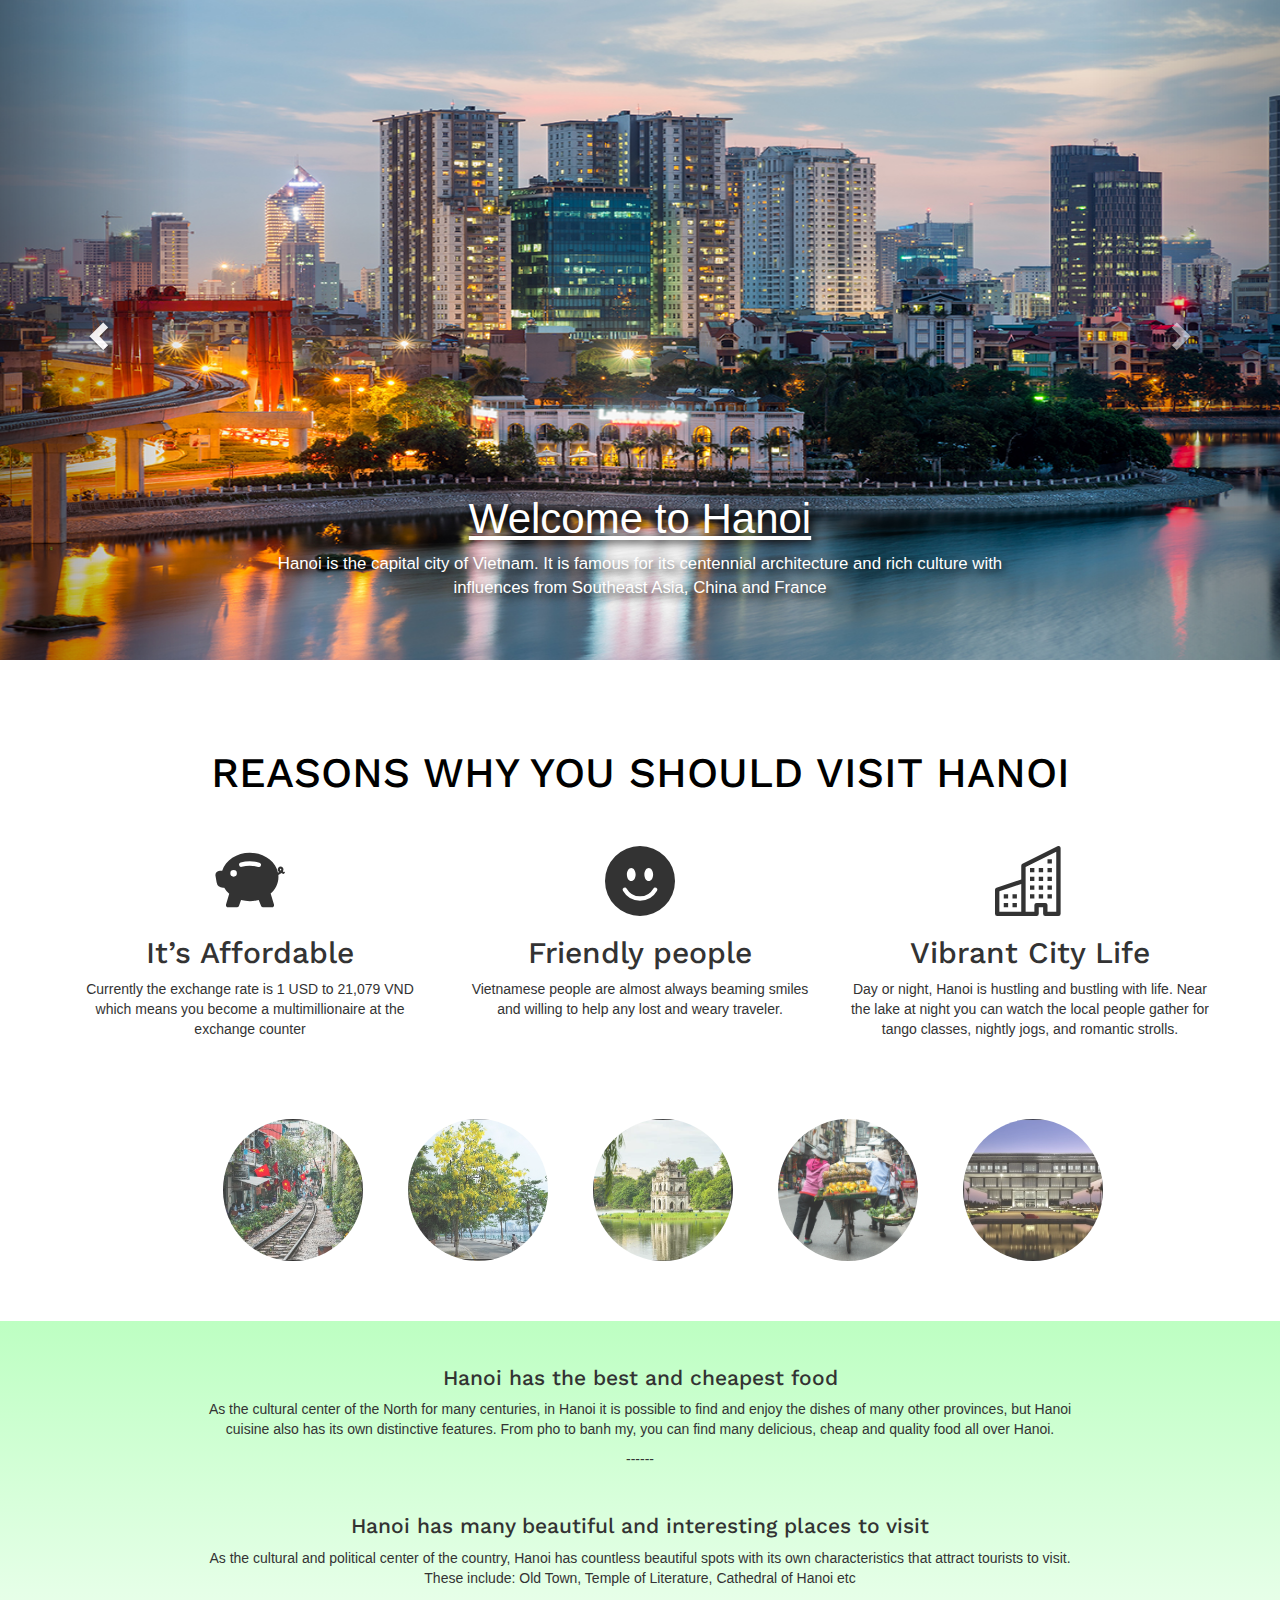
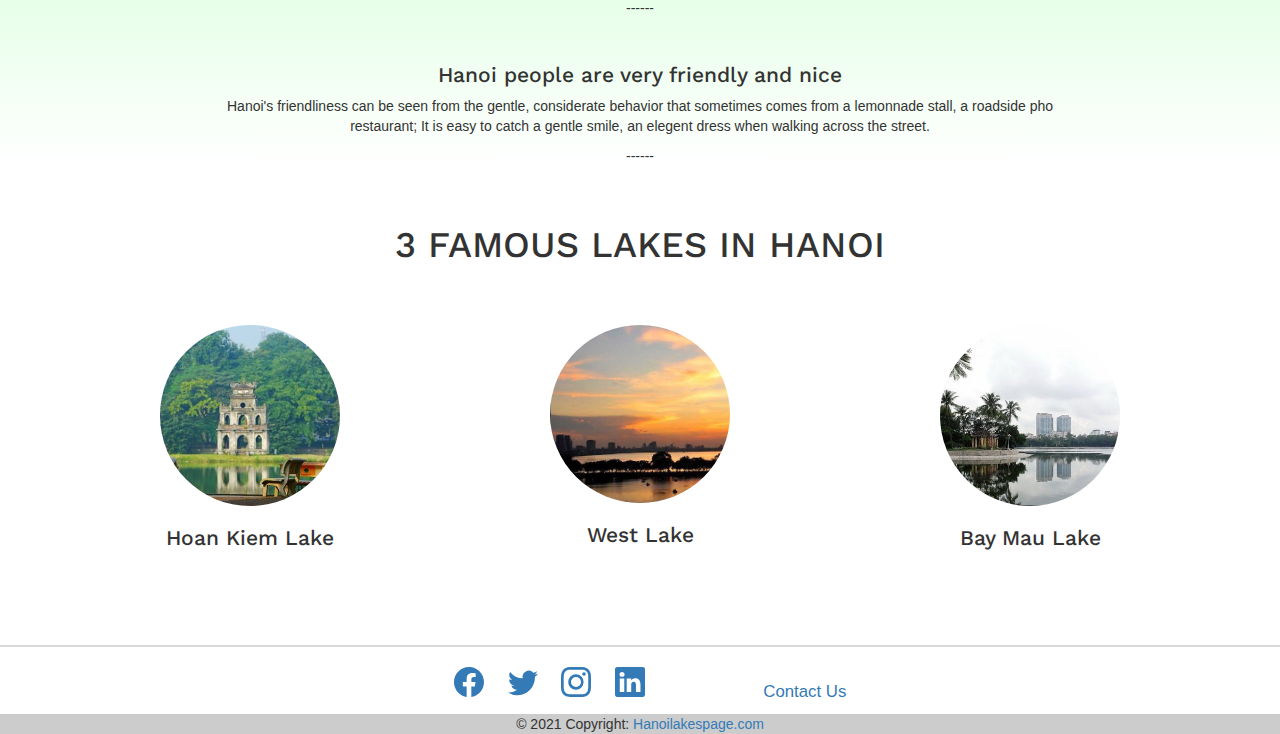
<file: view/index.html>
<!DOCTYPE html>
<html>
<head>
	<title>Hanoi Lakes page</title>
	<meta charset="utf-8">
	<meta name="viewport" content="width=device-width, initial-scale=1">
	<script src="https://ajax.googleapis.com/ajax/libs/jquery/2.1.1/jquery.min.js"></script>
	<!-- Latest compiled and minified CSS -->
	<link rel="stylesheet" href="https://maxcdn.bootstrapcdn.com/bootstrap/3.3.7/css/bootstrap.min.css" integrity="sha384-BVYiiSIFeK1dGmJRAkycuHAHRg32OmUcww7on3RYdg4Va+PmSTsz/K68vbdEjh4u" crossorigin="anonymous">

	<!-- Latest compiled and minified JavaScript -->
	<script src="https://maxcdn.bootstrapcdn.com/bootstrap/3.3.7/js/bootstrap.min.js" integrity="sha384-Tc5IQib027qvyjSMfHjOMaLkfuWVxZxUPnCJA7l2mCWNIpG9mGCD8wGNIcPD7Txa" crossorigin="anonymous"></script>

	<link rel="stylesheet" href="../css/index.css">
	<!-- Global site tag (gtag.js) - Google Analytics -->
	    <script async src="https://www.googletagmanager.com/gtag/js?id=G-5K7SFEPRWM"></script>
	    <script>
	      window.dataLayer = window.dataLayer || [];
	      function gtag(){dataLayer.push(arguments);}
	      gtag('js', new Date());

	      gtag('config', 'G-5K7SFEPRWM');
	    </script>

</head>
<body>

<!-- ------------- slide ------------------------>
	<div id="slide">
	    <div class="carousel slide" data-ride="carousel" id="carousel">
	        <div class="carousel-inner">
	            <div class="item active">
	                <img src="../img/index/banner1.jpg" alt="banner image">
	                <div class="carousel-caption d-none d-md-block">
	                    <h5 style="font-size: 300%; text-decoration: underline; text-shadow: 2px 2px 8px #000000;">Welcome to Hanoi</h5>
	                    <p class="slide-p">Hanoi is the capital city of Vietnam. It is famous for its centennial architecture and rich culture with influences from Southeast Asia, China and France</p>
	                 </div>
	            </div>
	            <div class="item">
	                <img src="../img/index/banner2.jpg" alt="banner image">
	                <div class="carousel-caption d-none d-md-block">
	                    <p class="slide-p">Hanoi has an area of 3,358.6 km2 and a population of 8.05 million (2019), Hanoi is the largest city in Vietnam, and also the second most populous city and has a high population density</p>
	                 </div>
	            </div>
	            <div class="item">
	                <img src="../img/index/banner3.jpg" alt="banner image">
	                <div class="carousel-caption d-none d-md-block">
	                    <p class="slide-p">As the capital, Hanoi is home to many important cultural, entertainment and sports sites of the country, and is also the place chosen to hold many political and sports events both domestic and international</p>
	                 </div>
	            </div>
	        </div>
	        <a class="carousel-control left" href="#carousel" data-slide="prev">
	            <span class="glyphicon glyphicon-chevron-left"></span>
	        </a>
	        <a class="carousel-control right" href="#carousel" data-slide="next">
	            <span class="glyphicon glyphicon-chevron-right"></span>
	        </a>
	    </div>
	</div>

<!-- ------------- section 1 ------------------------>
	<div>
		<h1 id="section1-h1">REASONS WHY YOU SHOULD VISIT HANOI</h1>
	</div>
	<div class="container" id="section1">
		<div class="row">
			<div class="col-lg-4">
				<div class="section1-p">
					<svg class="section1-svg" xmlns="http://www.w3.org/2000/svg" fill="currentColor" class="bi bi-piggy-bank-fill" viewBox="0 0 16 16">
					  <path fill-rule="evenodd" d="M7.964 1.527c-2.977 0-5.571 1.704-6.32 4.125h-.55A1 1 0 0 0 .11 6.824l.254 1.46a1.5 1.5 0 0 0 1.478 1.243h.263c.3.513.688.978 1.145 1.382l-.729 2.477a.5.5 0 0 0 .48.641h2a.5.5 0 0 0 .471-.332l.482-1.351c.635.173 1.31.267 2.011.267.707 0 1.388-.095 2.028-.272l.543 1.372a.5.5 0 0 0 .465.316h2a.5.5 0 0 0 .478-.645l-.761-2.506C13.81 9.895 14.5 8.559 14.5 7.069c0-.145-.007-.29-.02-.431.261-.11.508-.266.705-.444.315.306.815.306.815-.417 0 .223-.5.223-.461-.026a.95.95 0 0 0 .09-.255.7.7 0 0 0-.202-.645.58.58 0 0 0-.707-.098.735.735 0 0 0-.375.562c-.024.243.082.48.32.654a2.112 2.112 0 0 1-.259.153c-.534-2.664-3.284-4.595-6.442-4.595zm7.173 3.876a.565.565 0 0 1-.098.21.704.704 0 0 1-.044-.025c-.146-.09-.157-.175-.152-.223a.236.236 0 0 1 .117-.173c.049-.027.08-.021.113.012a.202.202 0 0 1 .064.199zm-8.999-.65A6.613 6.613 0 0 1 7.964 4.5c.666 0 1.303.097 1.893.273a.5.5 0 1 0 .286-.958A7.601 7.601 0 0 0 7.964 3.5c-.734 0-1.441.103-2.102.292a.5.5 0 1 0 .276.962zM5 6.25a.75.75 0 1 1-1.5 0 .75.75 0 0 1 1.5 0z"/>
					</svg>
				</div>
				<h2 class="section1-h2">It’s Affordable</h2>
				<p>Currently the exchange rate is 1 USD to 21,079 VND which means you become a multimillionaire at the exchange counter</p>
			</div>

			<div class="col-lg-4">
				<div class="section1-p">
					<svg class="section1-svg" xmlns="http://www.w3.org/2000/svg" fill="currentColor" class="bi bi-emoji-smile-fill" viewBox="0 0 16 16">
					  <path d="M8 16A8 8 0 1 0 8 0a8 8 0 0 0 0 16zM7 6.5C7 7.328 6.552 8 6 8s-1-.672-1-1.5S5.448 5 6 5s1 .672 1 1.5zM4.285 9.567a.5.5 0 0 1 .683.183A3.498 3.498 0 0 0 8 11.5a3.498 3.498 0 0 0 3.032-1.75.5.5 0 1 1 .866.5A4.498 4.498 0 0 1 8 12.5a4.498 4.498 0 0 1-3.898-2.25.5.5 0 0 1 .183-.683zM10 8c-.552 0-1-.672-1-1.5S9.448 5 10 5s1 .672 1 1.5S10.552 8 10 8z"/>
					</svg>
				</div>
				<h2 class="section1-h2">Friendly people</h2>
				<p>Vietnamese people are almost always beaming smiles and willing to help any lost and weary traveler.</p>
			</div>
			<div class="col-lg-4">
				<div class="section1-p">
					<svg class="section1-svg" xmlns="http://www.w3.org/2000/svg" fill="currentColor" class="bi bi-building" viewBox="0 0 16 16">
					  <path fill-rule="evenodd" d="M14.763.075A.5.5 0 0 1 15 .5v15a.5.5 0 0 1-.5.5h-3a.5.5 0 0 1-.5-.5V14h-1v1.5a.5.5 0 0 1-.5.5h-9a.5.5 0 0 1-.5-.5V10a.5.5 0 0 1 .342-.474L6 7.64V4.5a.5.5 0 0 1 .276-.447l8-4a.5.5 0 0 1 .487.022zM6 8.694 1 10.36V15h5V8.694zM7 15h2v-1.5a.5.5 0 0 1 .5-.5h2a.5.5 0 0 1 .5.5V15h2V1.309l-7 3.5V15z"/>
					  <path d="M2 11h1v1H2v-1zm2 0h1v1H4v-1zm-2 2h1v1H2v-1zm2 0h1v1H4v-1zm4-4h1v1H8V9zm2 0h1v1h-1V9zm-2 2h1v1H8v-1zm2 0h1v1h-1v-1zm2-2h1v1h-1V9zm0 2h1v1h-1v-1zM8 7h1v1H8V7zm2 0h1v1h-1V7zm2 0h1v1h-1V7zM8 5h1v1H8V5zm2 0h1v1h-1V5zm2 0h1v1h-1V5zm0-2h1v1h-1V3z"/>
					</svg>
				</div>
				<h2 class="section1-h2">Vibrant City Life</h2>
				<p>Day or night, Hanoi is hustling and bustling with life. Near the lake at night you can watch the local people gather for tango classes, nightly jogs, and romantic strolls.</p>
			</div>
		</div>

		<div id="section1-add">
			<img class="section1-add-img" src="../img/index/section1-img1.jpg">
			<img class="section1-add-img" src="../img/index/section1-img2.jpg" alt="">
			<img class="section1-add-img" src="../img/index/section1-img3.jpg" alt="">
			<img class="section1-add-img" src="../img/index/section1-img4.jpg" alt="">
			<img class="section1-add-img" src="../img/index/section1-img5.jpg" alt="">
		</div>
	</div>


<!-- ------------- section 2 ------------------------>
	<div class="container-fluid" id="section2">
		<div class="section2-div">
			<h2 class="section2-h2">Hanoi has the best and cheapest food</h2>
			<div class="section2-p">
				<p> As the cultural center of the North for many centuries, in Hanoi it is possible to find and enjoy the dishes of many other provinces, but Hanoi cuisine also has its own distinctive features. From pho to banh my, you can find many delicious, cheap and quality food all over Hanoi. </p>
			</div>
			<div class="break-point">------</div>
		</div>

		<div class="section2-div">
			<h2 class="section2-h2">Hanoi has many beautiful and interesting places to visit</h2>
			<div class="section2-p">
				<p> As the cultural and political center of the country, Hanoi has countless beautiful spots with its own characteristics that attract tourists to visit. These include: Old Town, Temple of Literature, Cathedral of Hanoi etc </p>
			</div>
			<div class="break-point">------</div>
		</div>

		<div class="section2-div">
			<h2 class="section2-h2">Hanoi people are very friendly and nice</h2>
			<div class="section2-p">
				<p> Hanoi's friendliness can be seen from the gentle, considerate behavior that sometimes comes from a lemonnade stall, a roadside pho restaurant; It is easy to catch a gentle smile, an elegent dress when walking across the street. </p>
			</div>
			<div class="break-point">------</div>
		</div>
	</div>


<!-- ------------- section 3 ------------------------>
	<div class="container" id="section3">
		<h1 id="section3-h1">3 FAMOUS LAKES IN HANOI</h1>
		<div class="row">
			<div class="col-lg-4">
				<a href="Hohoankiem.html" class="section3-a"><img class="section3-img" src="../img/index/ho-guom-mini.jpg" alt="lake image"></a>
				<h2 class="section3-h2">Hoan Kiem Lake</h2>
			</div>
			<div class="col-lg-4">
				<a href="Hotay.html" class="section3-a"><img class="section3-img" src="../img/index/ho-tay-mini.jpg" alt="lake image"></a>
				<h2 class="section3-h2">West Lake</h2>
			</div>
			<div class="col-lg-4">
				<a href="Hobaymau.html" class="section3-a"><img class="section3-img" src="../img/index/ho-bay-mau-mini.jpg" alt="lake image"></a>
				<h2 class="section3-h2">Bay Mau Lake</h2>
			</div>
		</div>
	</div>

	<hr style="border: 0.5px solid #d9d9d9">


<!-- ------------- footer ------------------------>
	<footer class="bg-light text-center text-white" id="footer">
	  <!-- Grid container -->
	  <div class="container p-4 pb-0" id="footer-a-group">
	    <!-- Section: Social media -->
	    <section class="mb-4">
	      <!-- Facebook -->
	      <a href="#" class="footer-a" style="text-decoration: none;">
	      	<svg xmlns="http://www.w3.org/2000/svg" width="30" height="30" fill="currentColor" class="bi bi-facebook" viewBox="0 0 16 16">
	      	  <path d="M16 8.049c0-4.446-3.582-8.05-8-8.05C3.58 0-.002 3.603-.002 8.05c0 4.017 2.926 7.347 6.75 7.951v-5.625h-2.03V8.05H6.75V6.275c0-2.017 1.195-3.131 3.022-3.131.876 0 1.791.157 1.791.157v1.98h-1.009c-.993 0-1.303.621-1.303 1.258v1.51h2.218l-.354 2.326H9.25V16c3.824-.604 6.75-3.934 6.75-7.951z"/>
	      	</svg>
	      </a>

	      <!-- Twitter -->
	      <a href="#" class="footer-a" style="text-decoration: none;">
	      	<svg xmlns="http://www.w3.org/2000/svg" width="30" height="30" fill="currentColor" class="bi bi-twitter" viewBox="0 0 16 16">
	      	  <path d="M5.026 15c6.038 0 9.341-5.003 9.341-9.334 0-.14 0-.282-.006-.422A6.685 6.685 0 0 0 16 3.542a6.658 6.658 0 0 1-1.889.518 3.301 3.301 0 0 0 1.447-1.817 6.533 6.533 0 0 1-2.087.793A3.286 3.286 0 0 0 7.875 6.03a9.325 9.325 0 0 1-6.767-3.429 3.289 3.289 0 0 0 1.018 4.382A3.323 3.323 0 0 1 .64 6.575v.045a3.288 3.288 0 0 0 2.632 3.218 3.203 3.203 0 0 1-.865.115 3.23 3.23 0 0 1-.614-.057 3.283 3.283 0 0 0 3.067 2.277A6.588 6.588 0 0 1 .78 13.58a6.32 6.32 0 0 1-.78-.045A9.344 9.344 0 0 0 5.026 15z"/>
	      	</svg>
	      </a>

	      <!-- Instagram -->
	      <a href="#" class="footer-a" style="text-decoration: none;">
	      	<svg xmlns="http://www.w3.org/2000/svg" width="30" height="30" fill="currentColor" class="bi bi-instagram" viewBox="0 0 16 16">
	      	  <path d="M8 0C5.829 0 5.556.01 4.703.048 3.85.088 3.269.222 2.76.42a3.917 3.917 0 0 0-1.417.923A3.927 3.927 0 0 0 .42 2.76C.222 3.268.087 3.85.048 4.7.01 5.555 0 5.827 0 8.001c0 2.172.01 2.444.048 3.297.04.852.174 1.433.372 1.942.205.526.478.972.923 1.417.444.445.89.719 1.416.923.51.198 1.09.333 1.942.372C5.555 15.99 5.827 16 8 16s2.444-.01 3.298-.048c.851-.04 1.434-.174 1.943-.372a3.916 3.916 0 0 0 1.416-.923c.445-.445.718-.891.923-1.417.197-.509.332-1.09.372-1.942C15.99 10.445 16 10.173 16 8s-.01-2.445-.048-3.299c-.04-.851-.175-1.433-.372-1.941a3.926 3.926 0 0 0-.923-1.417A3.911 3.911 0 0 0 13.24.42c-.51-.198-1.092-.333-1.943-.372C10.443.01 10.172 0 7.998 0h.003zm-.717 1.442h.718c2.136 0 2.389.007 3.232.046.78.035 1.204.166 1.486.275.373.145.64.319.92.599.28.28.453.546.598.92.11.281.24.705.275 1.485.039.843.047 1.096.047 3.231s-.008 2.389-.047 3.232c-.035.78-.166 1.203-.275 1.485a2.47 2.47 0 0 1-.599.919c-.28.28-.546.453-.92.598-.28.11-.704.24-1.485.276-.843.038-1.096.047-3.232.047s-2.39-.009-3.233-.047c-.78-.036-1.203-.166-1.485-.276a2.478 2.478 0 0 1-.92-.598 2.48 2.48 0 0 1-.6-.92c-.109-.281-.24-.705-.275-1.485-.038-.843-.046-1.096-.046-3.233 0-2.136.008-2.388.046-3.231.036-.78.166-1.204.276-1.486.145-.373.319-.64.599-.92.28-.28.546-.453.92-.598.282-.11.705-.24 1.485-.276.738-.034 1.024-.044 2.515-.045v.002zm4.988 1.328a.96.96 0 1 0 0 1.92.96.96 0 0 0 0-1.92zm-4.27 1.122a4.109 4.109 0 1 0 0 8.217 4.109 4.109 0 0 0 0-8.217zm0 1.441a2.667 2.667 0 1 1 0 5.334 2.667 2.667 0 0 1 0-5.334z"/>
	      	</svg>
	      </a>

	      <!-- Linkedin -->
	      <a href="#" class="footer-a" style="text-decoration: none;">
	      	<svg xmlns="http://www.w3.org/2000/svg" width="30" height="30" fill="currentColor" class="bi bi-linkedin" viewBox="0 0 16 16">
	      	  <path d="M0 1.146C0 .513.526 0 1.175 0h13.65C15.474 0 16 .513 16 1.146v13.708c0 .633-.526 1.146-1.175 1.146H1.175C.526 16 0 15.487 0 14.854V1.146zm4.943 12.248V6.169H2.542v7.225h2.401zm-1.2-8.212c.837 0 1.358-.554 1.358-1.248-.015-.709-.52-1.248-1.342-1.248-.822 0-1.359.54-1.359 1.248 0 .694.521 1.248 1.327 1.248h.016zm4.908 8.212V9.359c0-.216.016-.432.08-.586.173-.431.568-.878 1.232-.878.869 0 1.216.662 1.216 1.634v3.865h2.401V9.25c0-2.22-1.184-3.252-2.764-3.252-1.274 0-1.845.7-2.165 1.193v.025h-.016a5.54 5.54 0 0 1 .016-.025V6.169h-2.4c.03.678 0 7.225 0 7.225h2.4z"/>
	      	</svg>
	      </a>

	      <a href="contact.html" id="contact-a"> Contact Us </a>

	    </section>
	    <!-- Section: Social media -->
	  </div>
	  <!-- Grid container -->

	  <!-- Copyright -->
	  <div class="text-center p-3" style="background-color: rgba(0, 0, 0, 0.2);">
	    © 2021 Copyright:
	    <a class="text-white" href="https://mdbootstrap.com/">Hanoilakespage.com</a>
	  </div>
	  <!-- Copyright -->
	</footer>

</body>
</html>
</file>
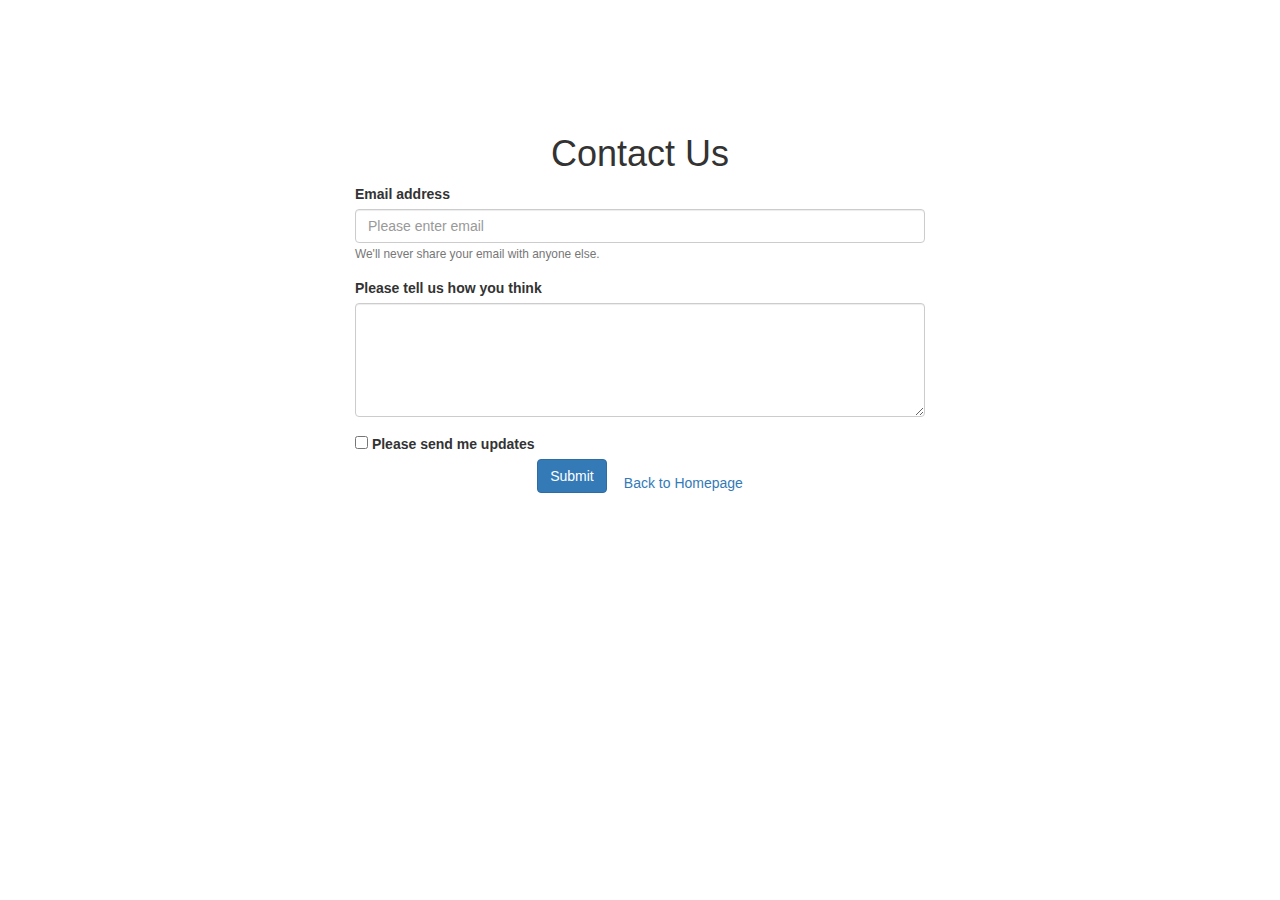
<file: view/contact.html>
<!DOCTYPE html>
<html>
<head>
	<title>Contact Us</title>
	<meta charset="utf-8">
	<meta name="viewport" content="width=device-width, initial-scale=1">
	<script src="https://ajax.googleapis.com/ajax/libs/jquery/2.1.1/jquery.min.js"></script>
	<!-- Latest compiled and minified CSS -->
	<link rel="stylesheet" href="https://maxcdn.bootstrapcdn.com/bootstrap/3.3.7/css/bootstrap.min.css" integrity="sha384-BVYiiSIFeK1dGmJRAkycuHAHRg32OmUcww7on3RYdg4Va+PmSTsz/K68vbdEjh4u" crossorigin="anonymous">

	<!-- Latest compiled and minified JavaScript -->
	<script src="https://maxcdn.bootstrapcdn.com/bootstrap/3.3.7/js/bootstrap.min.js" integrity="sha384-Tc5IQib027qvyjSMfHjOMaLkfuWVxZxUPnCJA7l2mCWNIpG9mGCD8wGNIcPD7Txa" crossorigin="anonymous"></script>

	<style>

		#form{
			display: flex;
			justify-content: center;
		}

		h1{
			text-align: center;
			padding-top: 10%;
		}
	</style>
</head>
<body>
	<div class="container">
		<div>
			<h1>Contact Us</h1>
		</div>
		<form id="form">
		  <div style="width: 50%;">
		  	  <div class="form-group">
		  	    <label for="Email1">Email address</label>
		  	    <input type="email" class="form-control" id="Email1" aria-describedby="emailHelp" placeholder="Please enter email">
		  	    <small id="emailHelp" class="form-text text-muted">We'll never share your email with anyone else.</small>
		  	  </div>
		  	  <div class="form-group">
		  	      <label for="Textarea">Please tell us how you think</label>
		  	      <textarea class="form-control" id="Textarea" rows="5"></textarea>
		  	    </div>
		  	  <div class="form-check">
		  	    <input type="checkbox" class="form-check-input" id="exampleCheck1">
		  	    <label class="form-check-label" for="exampleCheck1">Please send me updates</label>
		  	  </div>
		  	  <div style="display: flex; justify-content: center; align-items: flex-end;">
		  	  	<button type="submit" class="btn btn-primary">Submit</button>
		  	  	<a href="index.html" style="margin-left: 3%;">Back to Homepage</a>
		  	  </div> 
		 
		  </div>
		</form>
	</div>
</body>
</html>
</file>
<file: css/index.css>
@import url('https://fonts.googleapis.com/css2?family=Open+Sans+Condensed:wght@300;700&family=Work+Sans:wght@600&display=swap');

#slide{
	display: none;
}

#section1-h1{
	text-align: center;
	padding-top: 40px;
	padding-bottom: 40px;
	margin-bottom: 20px;
	background-color: #59de64;
	color: #ffffff;
	font-family: 'Work Sans', sans-serif;
}

.section1-p{
	display: flex;
	justify-content: center;
}
#section1 div div h2, p{
	text-align: center;
}

.section1-svg{
	width: 50px;
	height: 50px;
}

.section1-h2{
	font-family: 'Work Sans', sans-serif;
}

#section1-add{
	display: none;
}

/* section 2 */
#section2{
	background-image: linear-gradient(180deg, #bdffc2, #ffffff);
}

.section2-h2, .section2-p{
	text-align: center;
}

.section2-h2{
	font-family: 'Work Sans', sans-serif;
	font-size: 150%;
	padding-top: 25px;
}

.section2-p{
	display: flex;
	justify-content: center;
}
.section2-p p{
	width: 70%;
}

.break-point{
	display: flex;
	justify-content: center;
}

/* section 3 */

#section3-h1{
	text-align: center;
	padding-top: 40px;
	padding-bottom: 50px;
	font-family: 'Work Sans', sans-serif;
}
.section3-img{
	border-radius: 50%;
	width: 30%;
}
.section3-img:hover{
	opacity: 80%;
}
.section3-a{
	display: flex;
	justify-content: center;
}

.section3-h2{
	text-align: center;
	padding-bottom: 40px;
	font-size: 150%;
	font-family: 'Work Sans', sans-serif;
}

#section3{
	padding-bottom: 2%;
}

/* footer */
.footer-a{
	padding-left: 20px;
}
.footer-a:hover{
	color: #59de64;
}

#footer-a-group{
	padding-bottom: 10px;
}

#contact-a{
	padding-left: 7%; 
	font-size: 120%;
}

@media only screen and (min-width: 992px) {
	#slide{
		display: block;
		width: 100% !important;
	}
	.carousel-inner .item img{
	    width: 100%;
	    height: 660px;
	}
	.slide-p{
		text-shadow: 4px 4px 8px #000000;
		font-size: 120%;
	}

	/* section 1 */

	.section1-svg{
		width: 70px;
		height: 70px;
	}

	#section1-h1{
		padding-top: 70px;
		padding-bottom: 50px;
		margin-bottom: 0px;
		background-color: #ffffff;
		color: #000000;
		font-size: 300%;
	}

	#section1{
		margin-bottom: 60px;
	}

	#section1-add{
		display: block;
		display: flex; 
		justify-content: center;
	}

	.section1-add-img{
		margin-left: 45px; 
		margin-top: 70px; 
		border-radius: 50%;
		width: 140px;
		opacity: 80%;
	}
	.section1-add-img:hover{
		opacity: 100%;
	}


	/* section 3 */
	.section3-img{
		width: 50%;
	}

	/* footer */
	#contact-a{
		padding-left: 10%; 
		font-size: 120%;
	}

}
</file>
